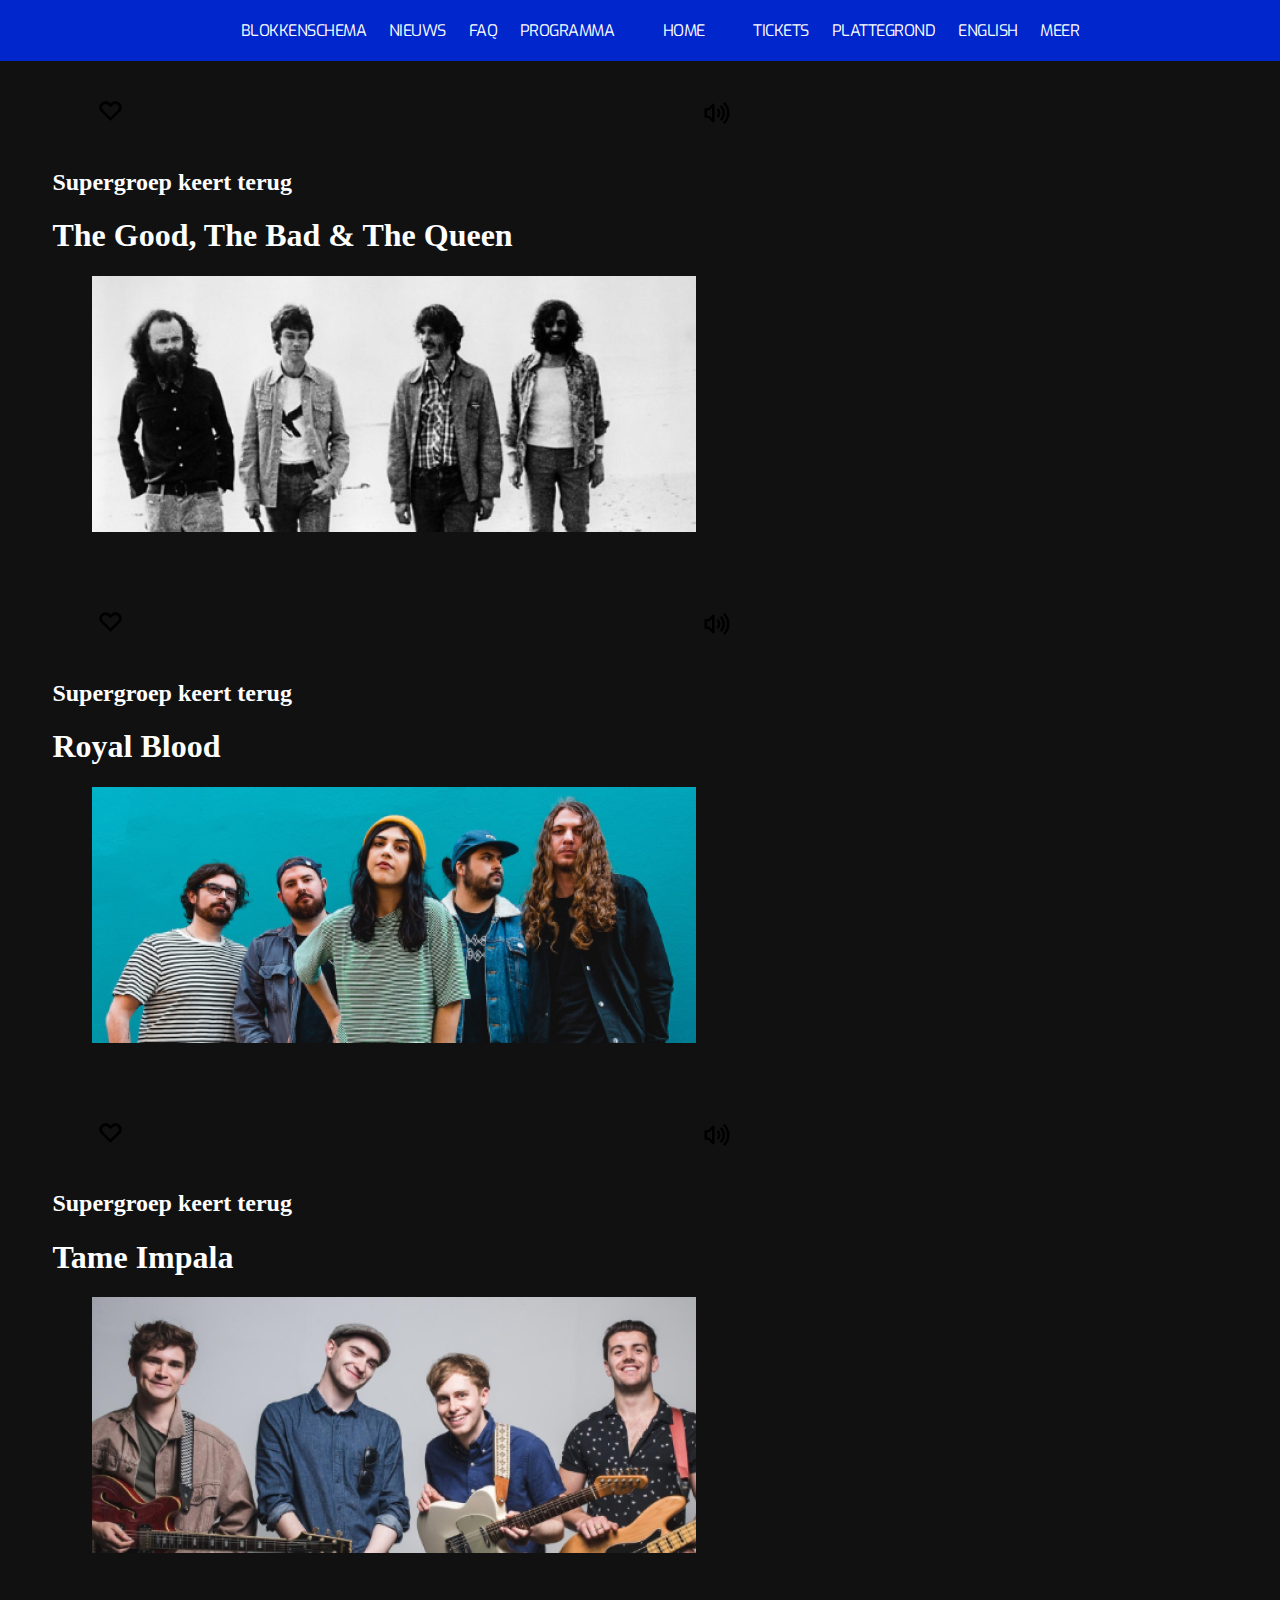
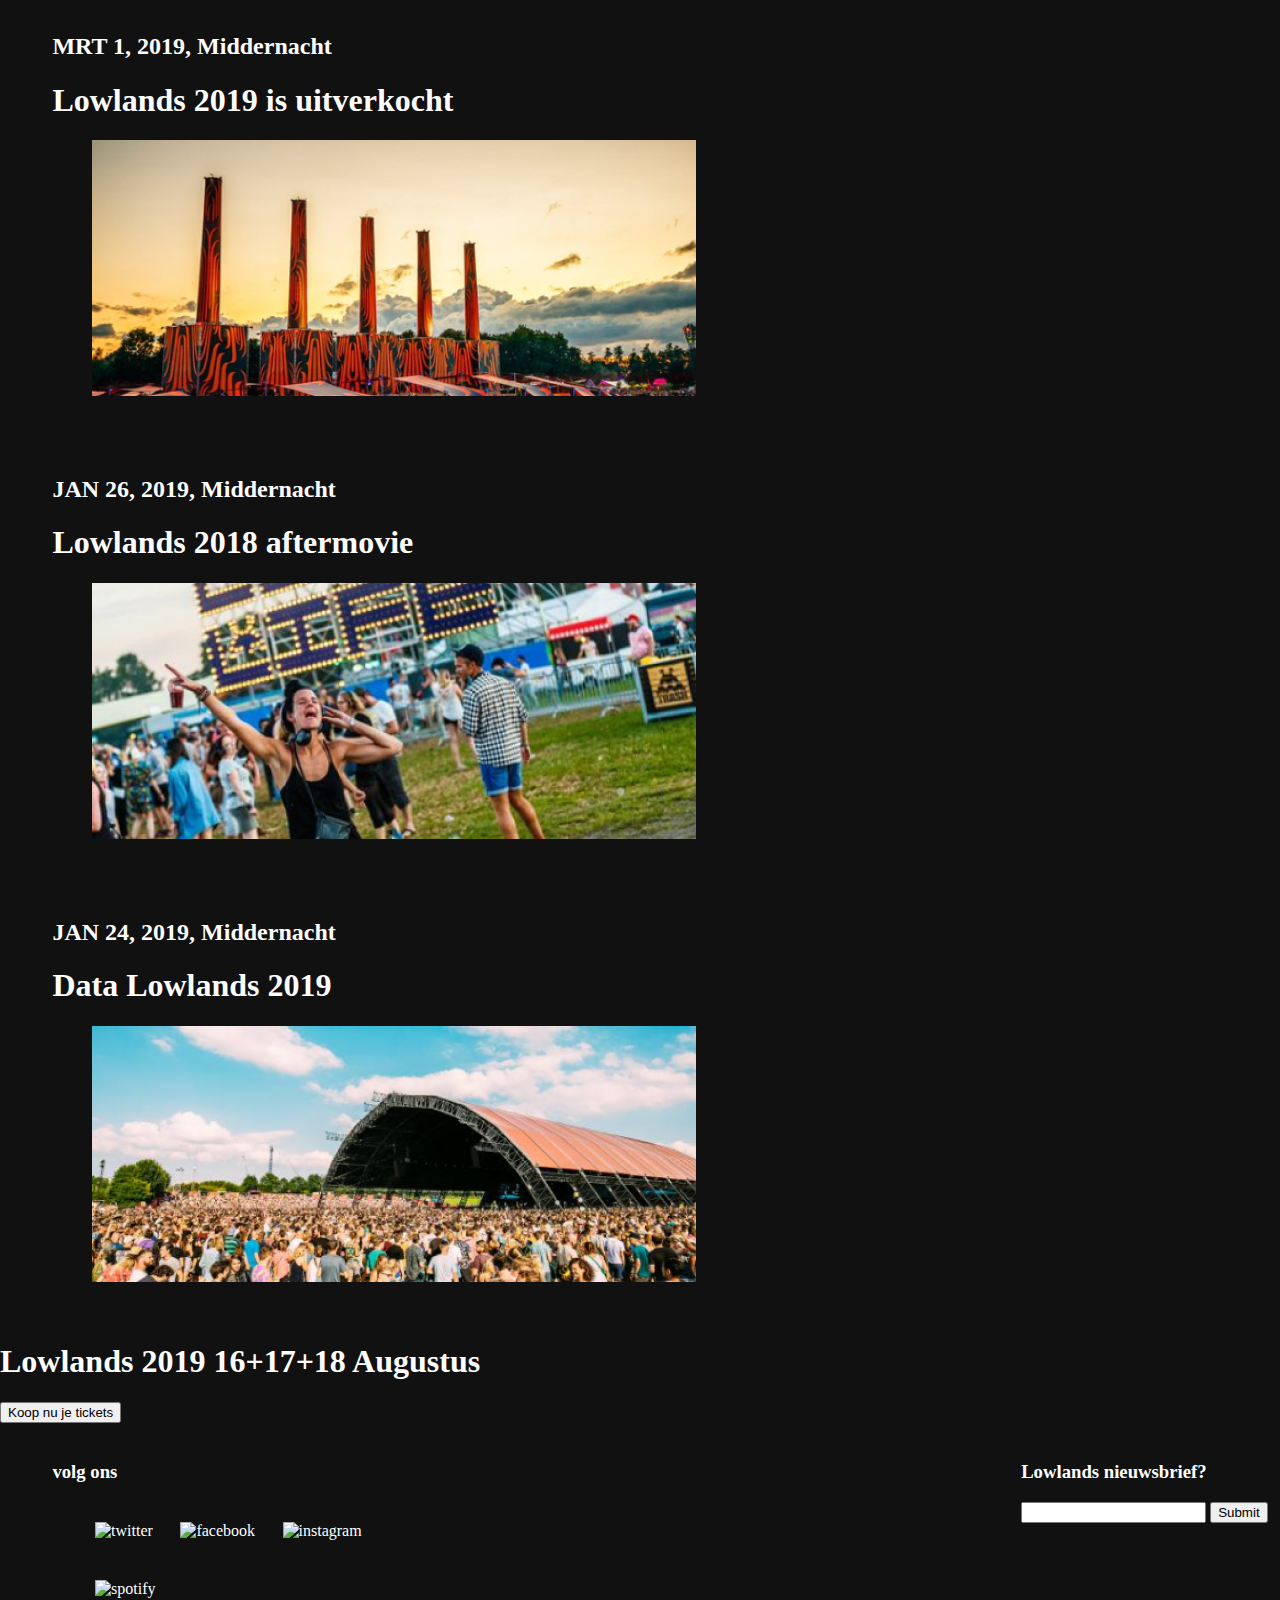
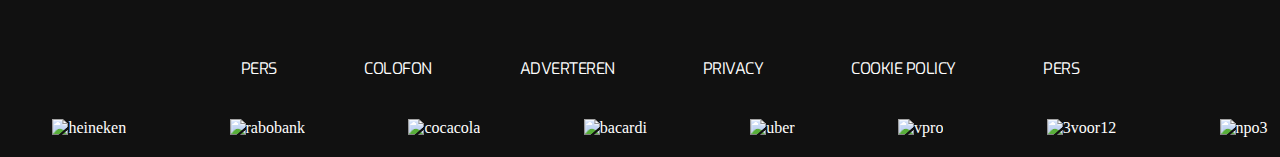
<file: index.html>
<!DOCTYPE html>
<html lang="en">

<head>
    <meta charset="UTF-8">
    <title>Marseille</title>
    <meta name="viewport" content="width=device-width, initial-scale=1">
    <link rel="stylesheet" href="css/style.css">
    <link href="https://fonts.googleapis.com/css?family=Exo:900&display=swap" rel="stylesheet">
</head>

<body>
    <header>
        <nav>
            <ul>
                <li><a href="timetable.html">blokkenschema</a></li>
                <li><a href="news.html">nieuws</a></li>
                <li><a href="faq.html">faq</a></li>
                <li><a href="programma.html">programma</a></li>
                <li id="homeButton"><a href="index.html">home</a></li>
                <li><a href="tickets.html">tickets</a></li>
                <li><a href="plattegrond.html">plattegrond</a></li>
                <li><a href="english.html">english</a></li>
                <li><a id="more">meer</a></li>
            </ul>
        </nav>
    </header>

    <div id="banner"></div>

    <main>

        <ul>
            <li>
                <article class="homeCard">
                    <ul>
                        <li><img aria-label="like" src="img/hartIcoB.svg" alt="icon"></li>
                        <li><img aria-label="listen" src="img/volIcoB.svg" alt="icon"></li>
                    </ul>
                    <h2>Supergroep keert terug</h2>
                    <h1>The Good, The Bad &amp; The Queen</h1>
                    <figure>
                        <img src="img/band1.jpg" alt="bandFoto">
                    </figure>
                </article>
            </li>

            <li>
                <article class="homeCard">
                    <ul>
                        <li><img aria-label="like" src="img/hartIcoB.svg" alt="icon"></li>
                        <li><img aria-label="listen" src="img/volIcoB.svg" alt="icon"></li>
                    </ul>
                    <h2>Supergroep keert terug</h2>
                    <h1>Royal Blood</h1>
                    <figure>
                        <img src="img/band2.jpg" alt="bandFoto">
                    </figure>
                </article>
            </li>

            <li>
                <article class="homeCard">
                    <ul>
                        <li><img aria-label="like" src="img/hartIcoB.svg" alt="icon"></li>
                        <li><img aria-label="listen" src="img/volIcoB.svg" alt="icon"></li>
                    </ul>
                    <h2>Supergroep keert terug</h2>
                    <h1>Tame Impala</h1>
                    <figure>
                        <img src="img/band3.jpg" alt="bandFoto">
                    </figure>
                </article>
            </li>
        </ul>

        <ul>
            <li>
                <article class="homeCard">
                    <h2>MRT 1, 2019, Middernacht</h2>
                    <h1>Lowlands 2019 is uitverkocht</h1>
                    <figure>
                        <img src="img/lola1.jpg" alt="sfeerimpressie">
                    </figure>
                </article>
            </li>

            <li>
                <article class="homeCard">
                    <h2>JAN 26, 2019, Middernacht</h2>
                    <h1>Lowlands 2018 aftermovie</h1>
                    <figure>
                        <img src="img/lola2.jpg" alt="sfeerimpressie">
                    </figure>
                </article>
            </li>

            <li>
                <article class="homeCard">
                    <h2>JAN 24, 2019, Middernacht</h2>
                    <h1>Data Lowlands 2019</h1>
                    <figure>
                        <img src="img/lola3.jpg" alt="bandFoto">
                    </figure>
                </article>
            </li>
        </ul>

        <aside>
            <h1>Lowlands 2019 16+17+18 Augustus</h1>
            <button>Koop nu je tickets</button>
        </aside>

    </main>

    <footer>
        <ul>
            <li>
                <section>
                    <h3>volg ons</h3>
                    <ul>
                        <li><img alt="twitter"></li>
                        <li><img alt="facebook"></li>
                        <li><img alt="instagram"></li>
                        <li><img alt="spotify"></li>
                    </ul>
                </section>
            </li>

            <li>
                <section>
                    <h3>Lowlands nieuwsbrief?</h3>
                    <form>
                        <input type="text">
                        <input type="submit">
                    </form>
                </section>
            </li>
        </ul>

        <nav>
            <ul>
                <li><a href="pers.html">pers</a></li>
                <li><a href="colofon.html">colofon</a></li>
                <li><a href="adverteren.html">adverteren</a></li>
                <li><a href="privacy.html">privacy</a></li>
                <li><a href="cookiePolicy.html">cookie policy</a></li>
                <li><a href="pers.html">pers</a></li>
            </ul>
        </nav>

        <ul id="sponsorenLijst">
            <li><img alt="heineken"></li>
            <li><img alt="rabobank"></li>
            <li><img alt="cocacola"></li>
            <li><img alt="bacardi"></li>
            <li><img alt="uber"></li>
            <li><img alt="vpro"></li>
            <li><img alt="3voor12"></li>
            <li><img alt="npo3"></li>
        </ul>
    </footer>

</body>

</html>
</file>
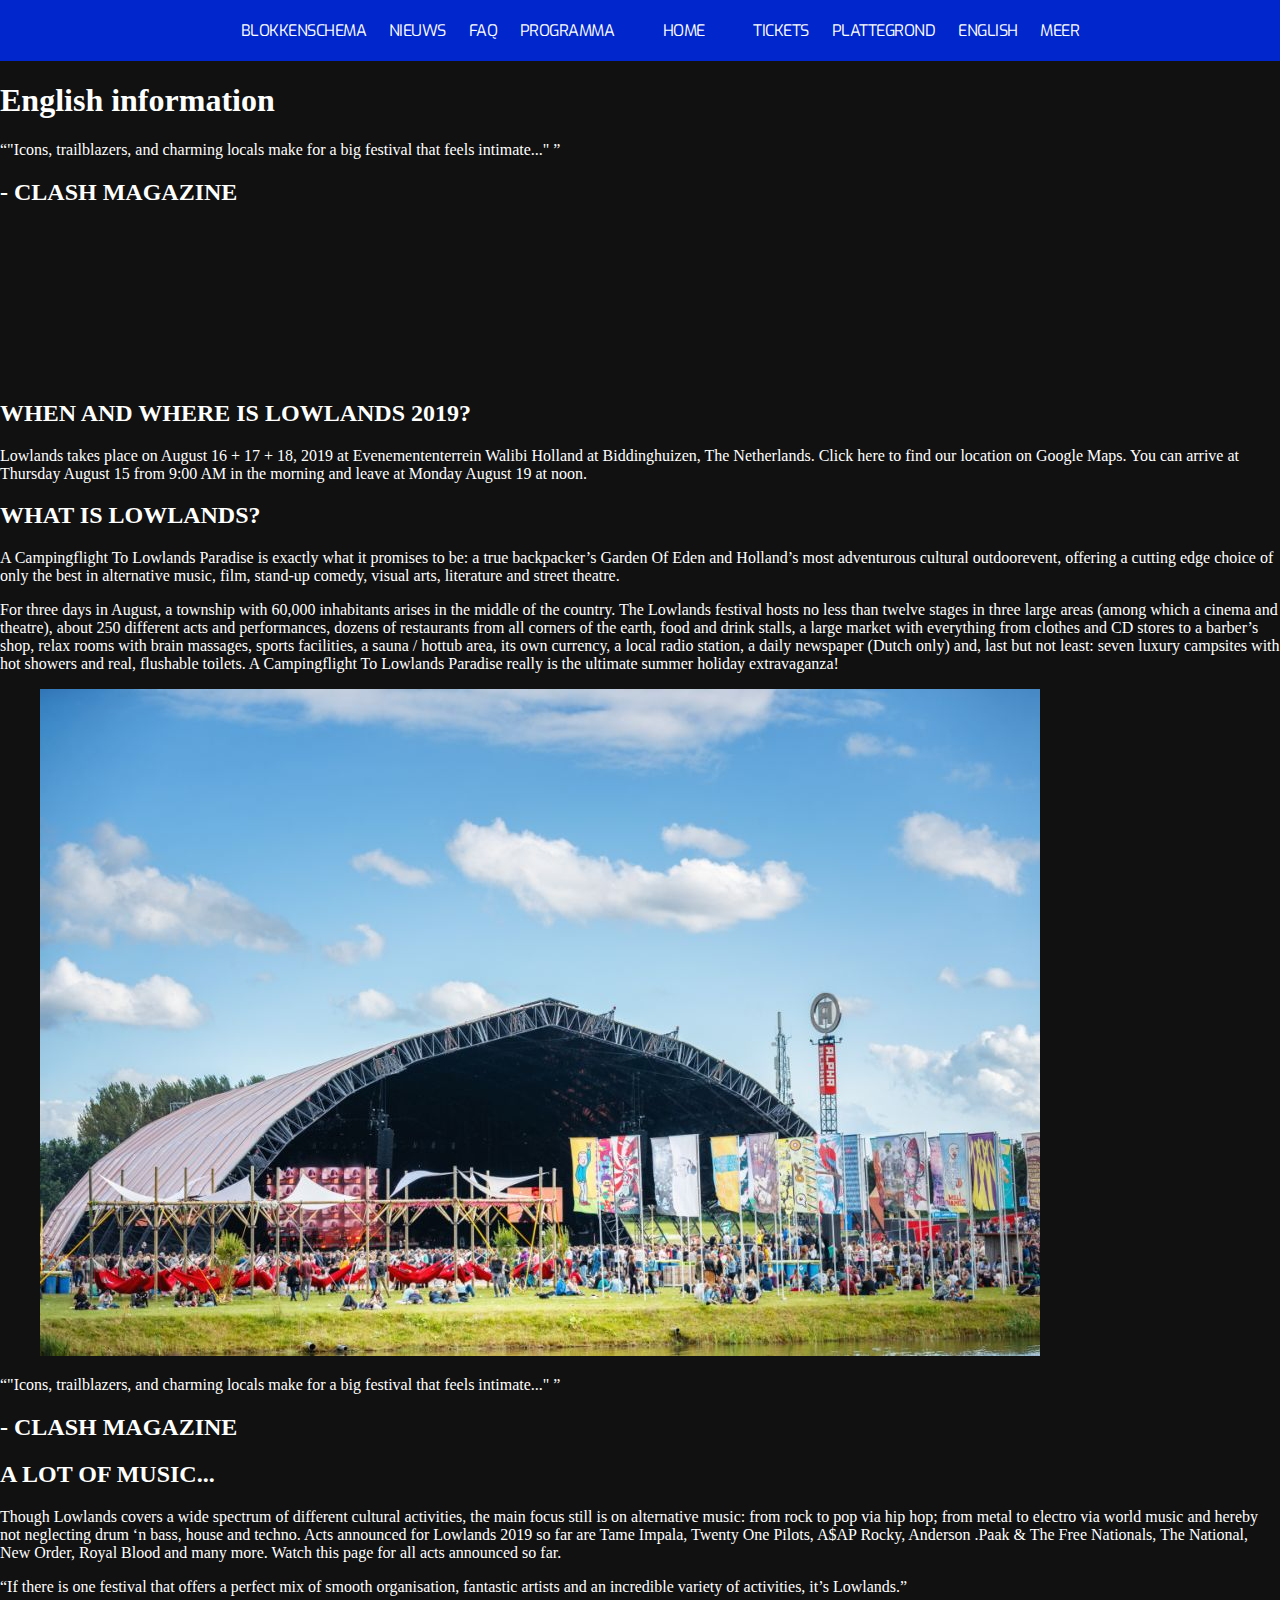
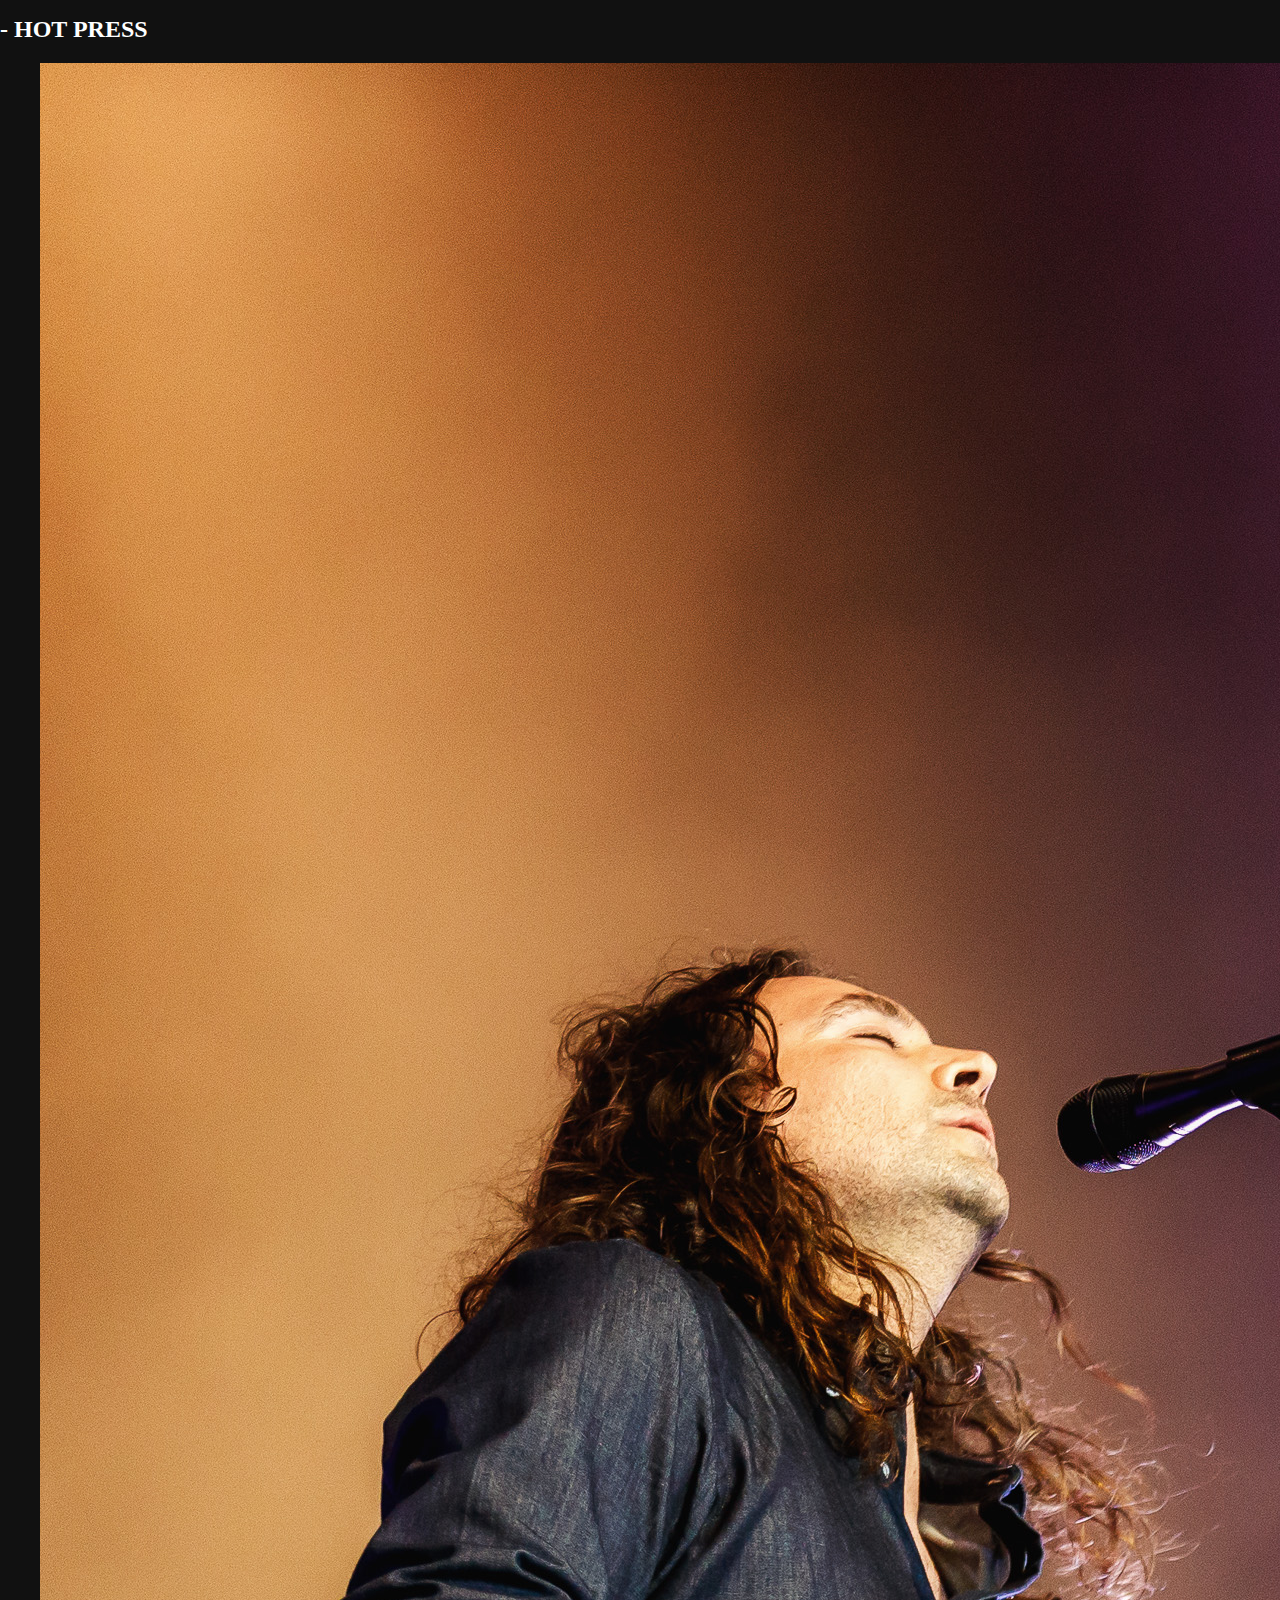
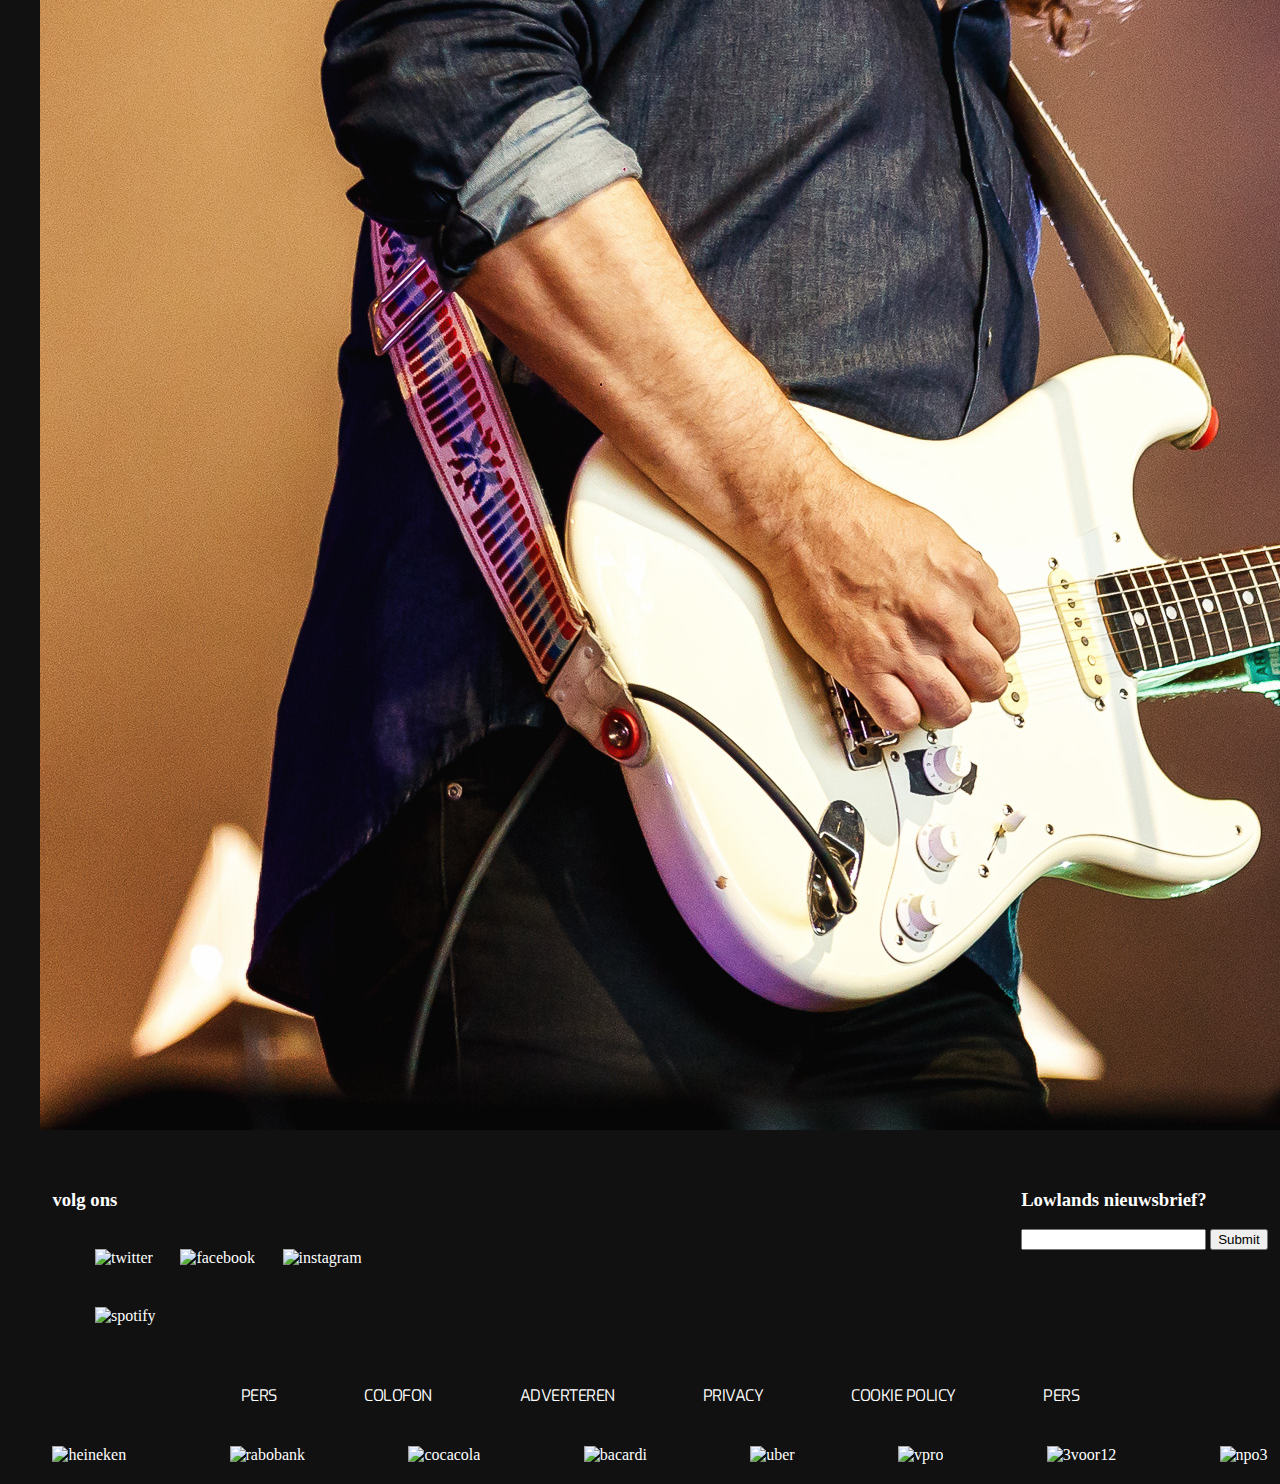
<file: english.html>
<!DOCTYPE html>
<html lang="en">

<head>
    <meta charset="UTF-8">
    <title>Marseille</title>
    <meta name="viewport" content="width=device-width, initial-scale=1">
    <link rel="stylesheet" href="css/style.css">
    <link href="https://fonts.googleapis.com/css?family=Exo:900&display=swap" rel="stylesheet">
</head>

<body>
    <header>
        <nav>
            <ul>
                <li><a href="timetable.html">blokkenschema</a></li>
                <li><a href="news.html">nieuws</a></li>
                <li><a href="faq.html">faq</a></li>
                <li><a href="programma.html">programma</a></li>
                <li id="homeButton"><a href="index.html">home</a></li>
                <li><a href="tickets.html">tickets</a></li>
                <li><a href="plattegrond.html">plattegrond</a></li>
                <li><a href="english.html">english</a></li>
                <li><a id="more">meer</a></li>
            </ul>
        </nav>
    </header>

    <div id="banner"></div>

    <main>

        <article class="ticketsCard">
            <h1>English information</h1>
            <q>"Icons, trailblazers, and charming locals make for a big festival that feels intimate..." </q>
            <h2>- CLASH MAGAZINE</h2>
            <iframe src="https://www.youtube.com/embed/_Iu1jy9uVZc" frameborder="0" allow="accelerometer; autoplay; encrypted-media; gyroscope; picture-in-picture" allowfullscreen>
            </iframe>


            <section>
                <h2>WHEN AND WHERE IS LOWLANDS 2019?</h2>
                <p>Lowlands takes place on August 16 + 17 + 18, 2019 at Evenemententerrein Walibi Holland at Biddinghuizen, The Netherlands. Click here to find our location on Google Maps. You can arrive at Thursday August 15 from 9:00 AM in the morning and leave at Monday August 19 at noon.</p>
            </section>

            <section>
                <h2>WHAT IS LOWLANDS?</h2>
                <p>A Campingflight To Lowlands Paradise is exactly what it promises to be: a true backpacker’s Garden Of Eden and Holland’s most adventurous cultural outdoorevent, offering a cutting edge choice of only the best in alternative music, film, stand-up comedy, visual arts, literature and street theatre.</p>
                <p>For three days in August, a township with 60,000 inhabitants arises in the middle of the country. The Lowlands festival hosts no less than twelve stages in three large areas (among which a cinema and theatre), about 250 different acts and performances, dozens of restaurants from all corners of the earth, food and drink stalls, a large market with everything from clothes and CD stores to a barber’s shop, relax rooms with brain massages, sports facilities, a sauna / hottub area, its own currency, a local radio station, a daily newspaper (Dutch only) and, last but not least: seven luxury campsites with hot showers and real, flushable toilets. A Campingflight To Lowlands Paradise really is the ultimate summer holiday extravaganza!
                </p>
            </section>

            <figure><img src="img/engOne.jpg"></figure>

            <q>"Icons, trailblazers, and charming locals make for a big festival that feels intimate..." </q>
            <h2>- CLASH MAGAZINE</h2>

            <section>
                <h2>A LOT OF MUSIC...</h2>
                <p>Though Lowlands covers a wide spectrum of different cultural activities, the main focus still is on alternative music: from rock to pop via hip hop; from metal to electro via world music and hereby not neglecting drum ‘n bass, house and techno. Acts announced for Lowlands 2019 so far are Tame Impala, Twenty One Pilots, A$AP Rocky, Anderson .Paak &amp; The Free Nationals, The National, New Order, Royal Blood and many more. Watch this page for all acts announced so far.
                </p>
            </section>

            <q>If there is one festival that offers a perfect mix of smooth organisation, fantastic artists and an incredible variety of activities, it’s Lowlands.</q>
            <h2> - HOT PRESS</h2>

            <figure><img src="img/engTwo.jpg"></figure>


        </article>


    </main>

    <footer>
        <ul>
            <li>
                <section>
                    <h3>volg ons</h3>
                    <ul>
                        <li><img alt="twitter"></li>
                        <li><img alt="facebook"></li>
                        <li><img alt="instagram"></li>
                        <li><img alt="spotify"></li>
                    </ul>
                </section>
            </li>

            <li>
                <section>
                    <h3>Lowlands nieuwsbrief?</h3>
                    <form>
                        <input type="text">
                        <input type="submit">
                    </form>
                </section>
            </li>
        </ul>

        <nav>
            <ul>
                <li><a href="pers.html">pers</a></li>
                <li><a href="colofon.html">colofon</a></li>
                <li><a href="adverteren.html">adverteren</a></li>
                <li><a href="privacy.html">privacy</a></li>
                <li><a href="cookiePolicy.html">cookie policy</a></li>
                <li><a href="pers.html">pers</a></li>
            </ul>
        </nav>

        <ul id="sponsorenLijst">
            <li><img alt="heineken"></li>
            <li><img alt="rabobank"></li>
            <li><img alt="cocacola"></li>
            <li><img alt="bacardi"></li>
            <li><img alt="uber"></li>
            <li><img alt="vpro"></li>
            <li><img alt="3voor12"></li>
            <li><img alt="npo3"></li>
        </ul>
    </footer>

</body>

</html>
</file>
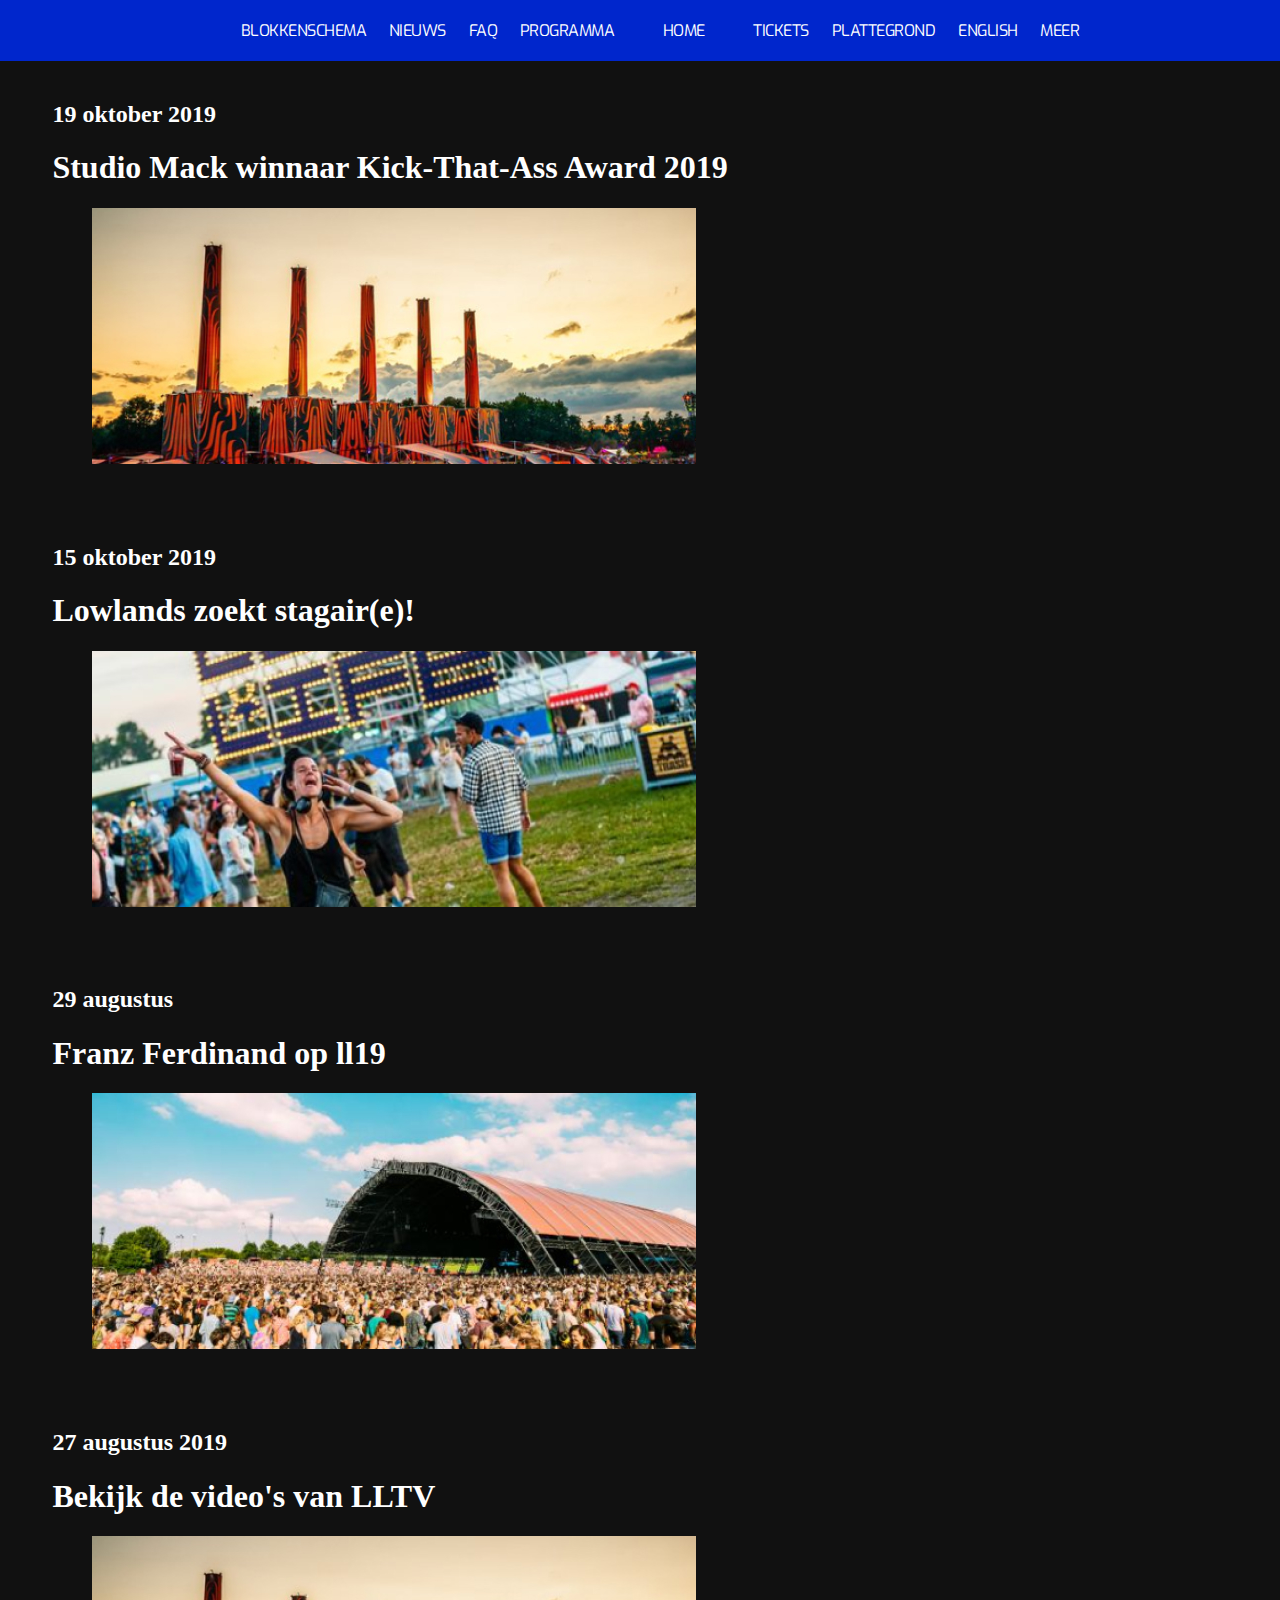
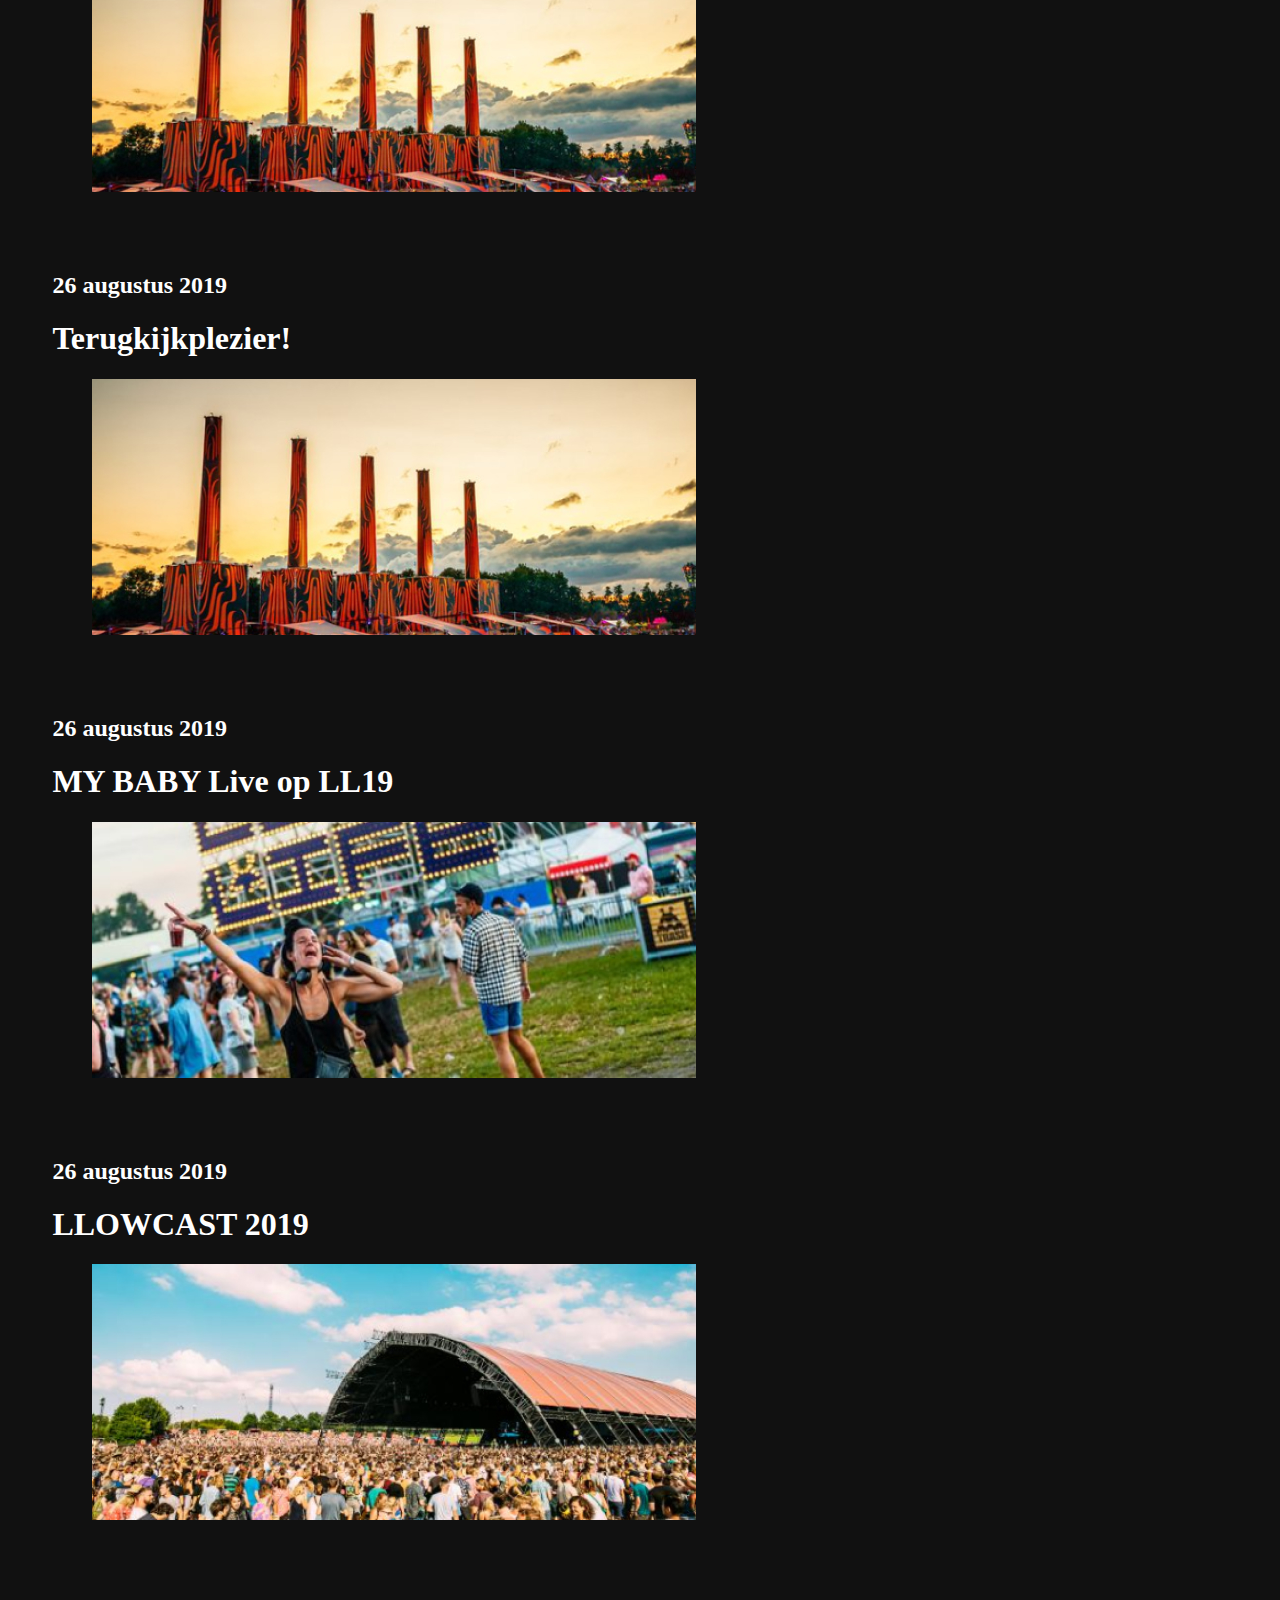
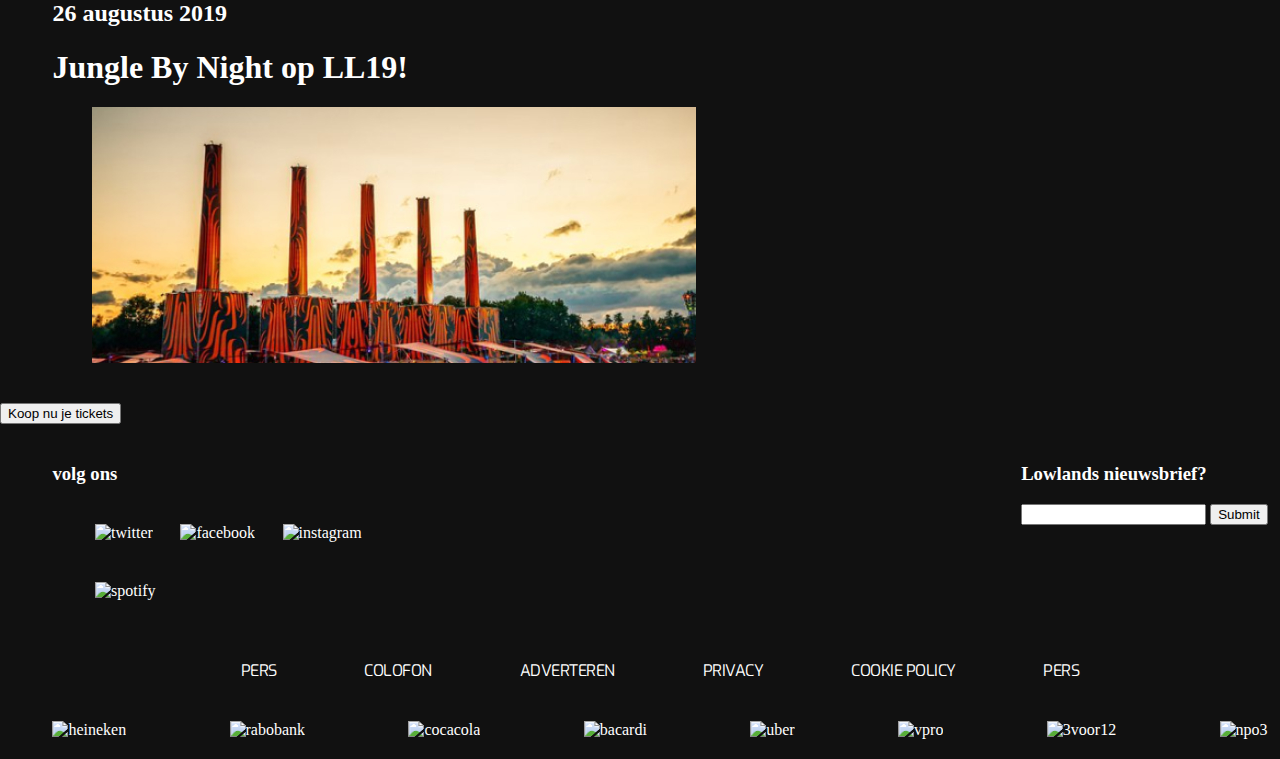
<file: news.html>
<!DOCTYPE html>
<html lang="en">

<head>
    <meta charset="UTF-8">
    <title>Marseille</title>
    <meta name="viewport" content="width=device-width, initial-scale=1">
    <link rel="stylesheet" href="css/style.css">
    <link href="https://fonts.googleapis.com/css?family=Exo:900&display=swap" rel="stylesheet">
</head>

<body>
    <header>
        <nav>
            <ul>
                <li><a href="timetable.html">blokkenschema</a></li>
                <li><a href="news.html">nieuws</a></li>
                <li><a href="faq.html">faq</a></li>
                <li><a href="programma.html">programma</a></li>
                <li id="homeButton"><a href="index.html">home</a></li>
                <li><a href="tickets.html">tickets</a></li>
                <li><a href="plattegrond.html">plattegrond</a></li>
                <li><a href="english.html">english</a></li>
                <li><a id="more">meer</a></li>
            </ul>
        </nav>
    </header>

    <div id="banner"></div>

    <main>

        <ul>
            <li>
                <article class="newsCard">
                    <h2>19 oktober 2019</h2>
                    <h1>Studio Mack winnaar Kick-That-Ass Award 2019</h1>
                    <figure>
                        <img src="img/lola1.jpg" alt="sfeerimpressie">
                    </figure>
                </article>
            </li>

            <li>
                <article class="newsCard">
                    <h2>15 oktober 2019</h2>
                    <h1>Lowlands zoekt stagair(e)!</h1>
                    <figure>
                        <img src="img/lola2.jpg" alt="sfeerimpressie">
                    </figure>
                </article>
            </li>

            <li>
                <article class="newsCard">
                    <h2>29 augustus</h2>
                    <h1>Franz Ferdinand op ll19</h1>
                    <figure>
                        <img src="img/lola3.jpg" alt="bandFoto">
                    </figure>
                </article>
            </li>
            
            <li>
                <article class="newsCard">
                    <h2>27 augustus 2019</h2>
                    <h1>Bekijk de video's van LLTV</h1>
                    <figure>
                        <img src="img/lola1.jpg" alt="sfeerimpressie">
                    </figure>
                </article>
            </li>

            <li>
                <article class="newsCard">
                    <h2>26 augustus 2019</h2>
                    <h1>Terugkijkplezier!</h1>
                    <figure>
                        <img src="img/lola1.jpg" alt="sfeerimpressie">
                    </figure>
                </article>
            </li>

            <li>
                <article class="newsCard">
                    <h2>26 augustus 2019</h2>
                    <h1>MY BABY Live op LL19</h1>
                    <figure>
                        <img src="img/lola2.jpg" alt="sfeerimpressie">
                    </figure>
                </article>
            </li>

            <li>
                <article class="newsCard">
                    <h2>26 augustus 2019</h2>
                    <h1>LLOWCAST 2019</h1>
                    <figure>
                        <img src="img/lola3.jpg" alt="bandFoto">
                    </figure>
                </article>
            </li>
            
            <li>
                <article class="newsCard">
                    <h2>26 augustus 2019</h2>
                    <h1>Jungle By Night op LL19!</h1>
                    <figure>
                        <img src="img/lola1.jpg" alt="sfeerimpressie">
                    </figure>
                </article>
            </li>
        </ul>

        
       
        <button>Koop nu je tickets</button>


    </main>

    <footer>
        <ul>
            <li>
                <section>
                    <h3>volg ons</h3>
                    <ul>
                        <li><img alt="twitter"></li>
                        <li><img alt="facebook"></li>
                        <li><img alt="instagram"></li>
                        <li><img alt="spotify"></li>
                    </ul>
                </section>
            </li>

            <li>
                <section>
                    <h3>Lowlands nieuwsbrief?</h3>
                    <form>
                        <input type="text">
                        <input type="submit">
                    </form>
                </section>
            </li>
        </ul>

        <nav>
            <ul>
                <li><a href="pers.html">pers</a></li>
                <li><a href="colofon.html">colofon</a></li>
                <li><a href="adverteren.html">adverteren</a></li>
                <li><a href="privacy.html">privacy</a></li>
                <li><a href="cookiePolicy.html">cookie policy</a></li>
                <li><a href="pers.html">pers</a></li>
            </ul>
        </nav>

        <ul id="sponsorenLijst">
            <li><img alt="heineken"></li>
            <li><img alt="rabobank"></li>
            <li><img alt="cocacola"></li>
            <li><img alt="bacardi"></li>
            <li><img alt="uber"></li>
            <li><img alt="vpro"></li>
            <li><img alt="3voor12"></li>
            <li><img alt="npo3"></li>
        </ul>
    </footer>

</body>

</html>
</file>
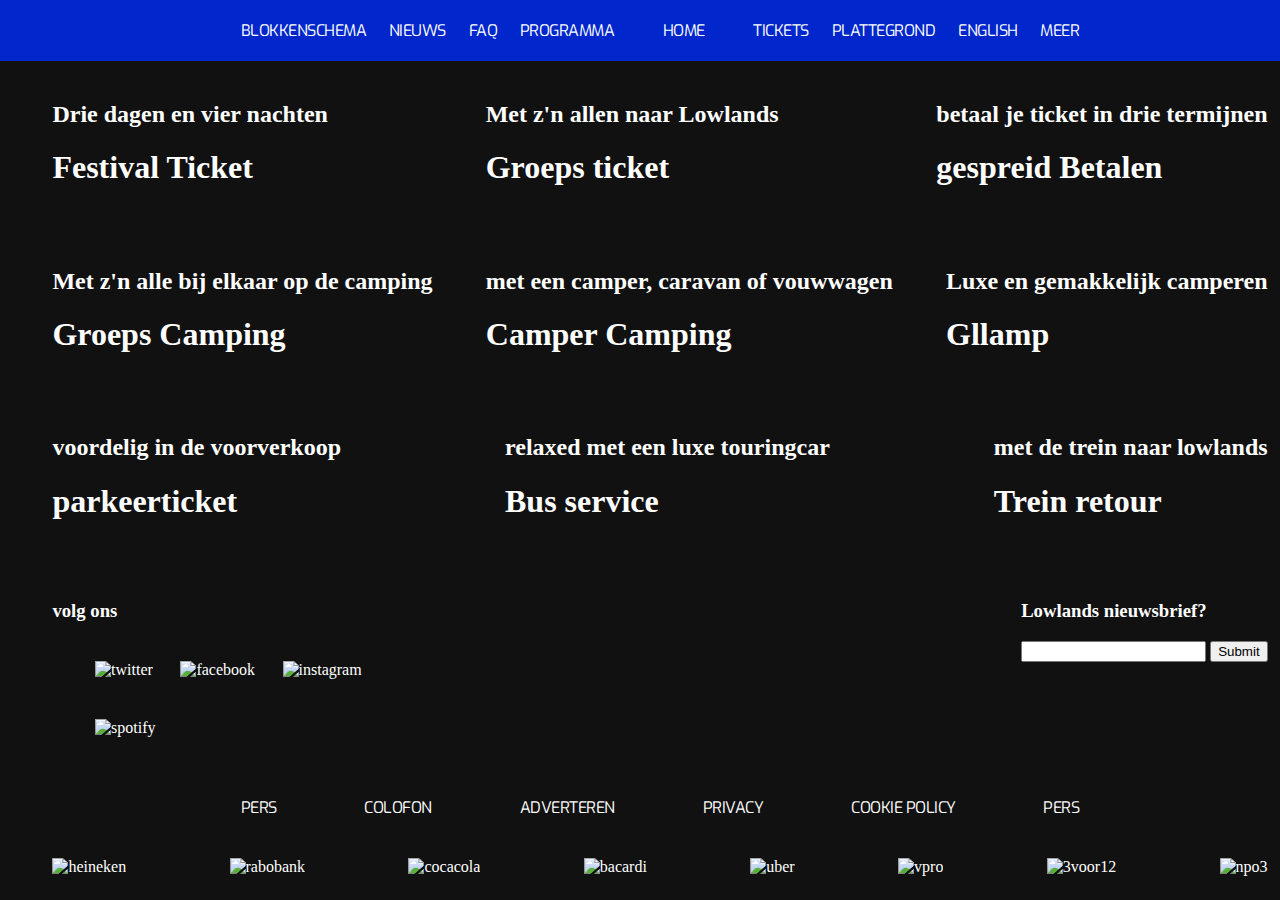
<file: tickets.html>
<!DOCTYPE html>
<html lang="en">

<head>
    <meta charset="UTF-8">
    <title>Marseille</title>
    <meta name="viewport" content="width=device-width, initial-scale=1">
    <link rel="stylesheet" href="css/style.css">
    <link href="https://fonts.googleapis.com/css?family=Exo:900&display=swap" rel="stylesheet">
</head>

<body>
    <header>
        <nav>
            <ul>
                <li><a href="timetable.html">blokkenschema</a></li>
                <li><a href="news.html">nieuws</a></li>
                <li><a href="faq.html">faq</a></li>
                <li><a href="programma.html">programma</a></li>
                <li id="homeButton"><a href="index.html">home</a></li>
                <li><a href="tickets.html">tickets</a></li>
                <li><a href="plattegrond.html">plattegrond</a></li>
                <li><a href="english.html">english</a></li>
                <li><a id="more">meer</a></li>
            </ul>
        </nav>
    </header>

    <div id="banner"></div>

    <main>

        <ul>
            <li>
                <article class="ticketsCard">
                    <h2>Drie dagen en vier nachten</h2>
                    <h1>Festival Ticket</h1>
                </article>
            </li>

            <li>
                <article class="ticketsCard">
                    <h2>Met z'n allen naar Lowlands</h2>
                    <h1>Groeps ticket</h1>
                </article>
            </li>

            <li>
                <article class="ticketsCard">
                    <h2>betaal je ticket in drie termijnen</h2>
                    <h1>gespreid Betalen</h1>
                </article>
            </li>
        </ul>

        <ul>
            <li>
                <article class="ticketsCard">
                    <h2>Met z'n alle bij elkaar op de camping</h2>
                    <h1>Groeps Camping</h1>
                </article>
            </li>

            <li>
                <article class="ticketsCard">
                    <h2>met een camper, caravan of vouwwagen</h2>
                    <h1>Camper Camping</h1>
                </article>
            </li>

            <li>
                <article class="ticketsCard">
                    <h2>Luxe en gemakkelijk camperen</h2>
                    <h1>Gllamp</h1>
                </article>
            </li>

            <li>
                <article class="ticketsCard">
                    <h2>voordelig in de voorverkoop</h2>
                    <h1>parkeerticket</h1>
                </article>
            </li>

            <li>
                <article class="ticketsCard">
                    <h2>relaxed met een luxe touringcar</h2>
                    <h1>Bus service</h1>
                </article>
            </li>

               <li>
                <article class="ticketsCard">
                    <h2>met de trein naar lowlands</h2>
                    <h1>Trein retour</h1>
                </article>
            </li>
        </ul>

    </main>

    <footer>
        <ul>
            <li>
                <section>
                    <h3>volg ons</h3>
                    <ul>
                        <li><img alt="twitter"></li>
                        <li><img alt="facebook"></li>
                        <li><img alt="instagram"></li>
                        <li><img alt="spotify"></li>
                    </ul>
                </section>
            </li>

            <li>
                <section>
                    <h3>Lowlands nieuwsbrief?</h3>
                    <form>
                        <input type="text">
                        <input type="submit">
                    </form>
                </section>
            </li>
        </ul>

        <nav>
            <ul>
                <li><a href="pers.html">pers</a></li>
                <li><a href="colofon.html">colofon</a></li>
                <li><a href="adverteren.html">adverteren</a></li>
                <li><a href="privacy.html">privacy</a></li>
                <li><a href="cookiePolicy.html">cookie policy</a></li>
                <li><a href="pers.html">pers</a></li>
            </ul>
        </nav>

        <ul id="sponsorenLijst">
            <li><img alt="heineken"></li>
            <li><img alt="rabobank"></li>
            <li><img alt="cocacola"></li>
            <li><img alt="bacardi"></li>
            <li><img alt="uber"></li>
            <li><img alt="vpro"></li>
            <li><img alt="3voor12"></li>
            <li><img alt="npo3"></li>
        </ul>
    </footer>

</body>

</html>
</file>
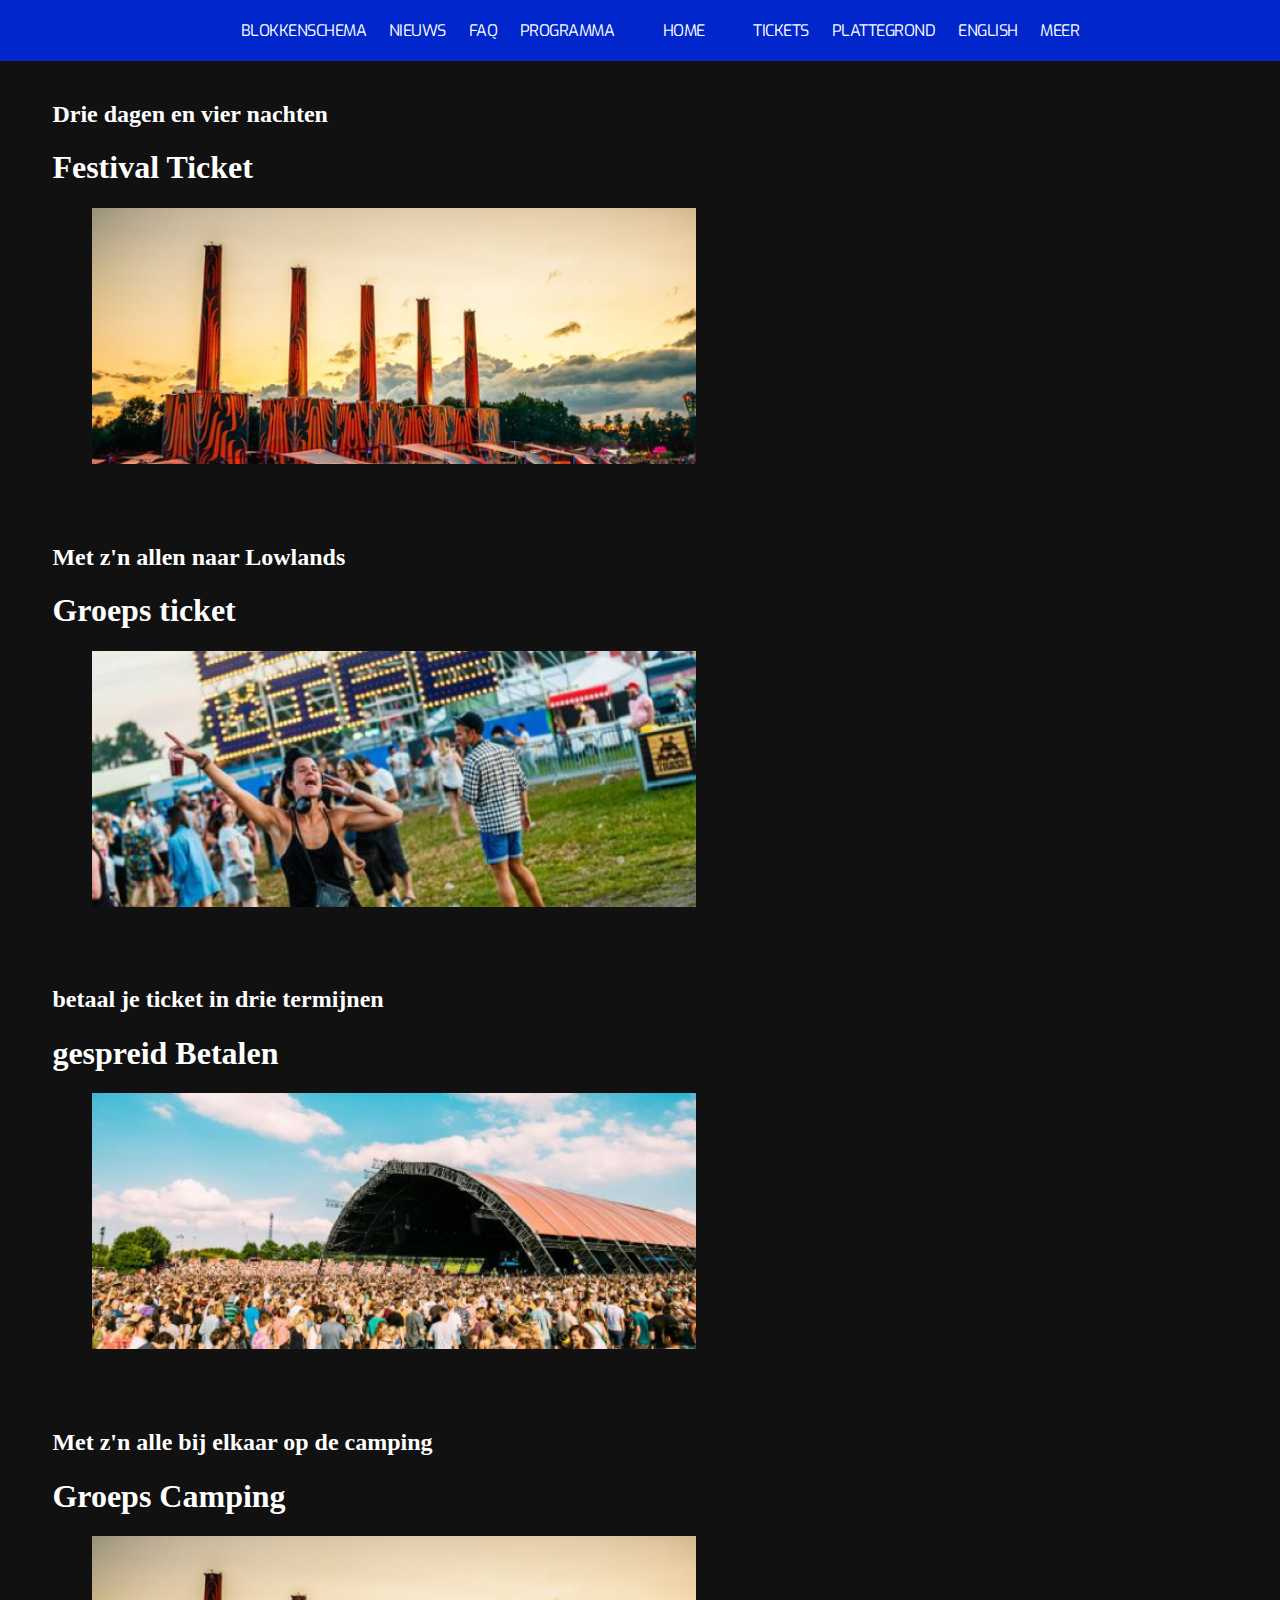
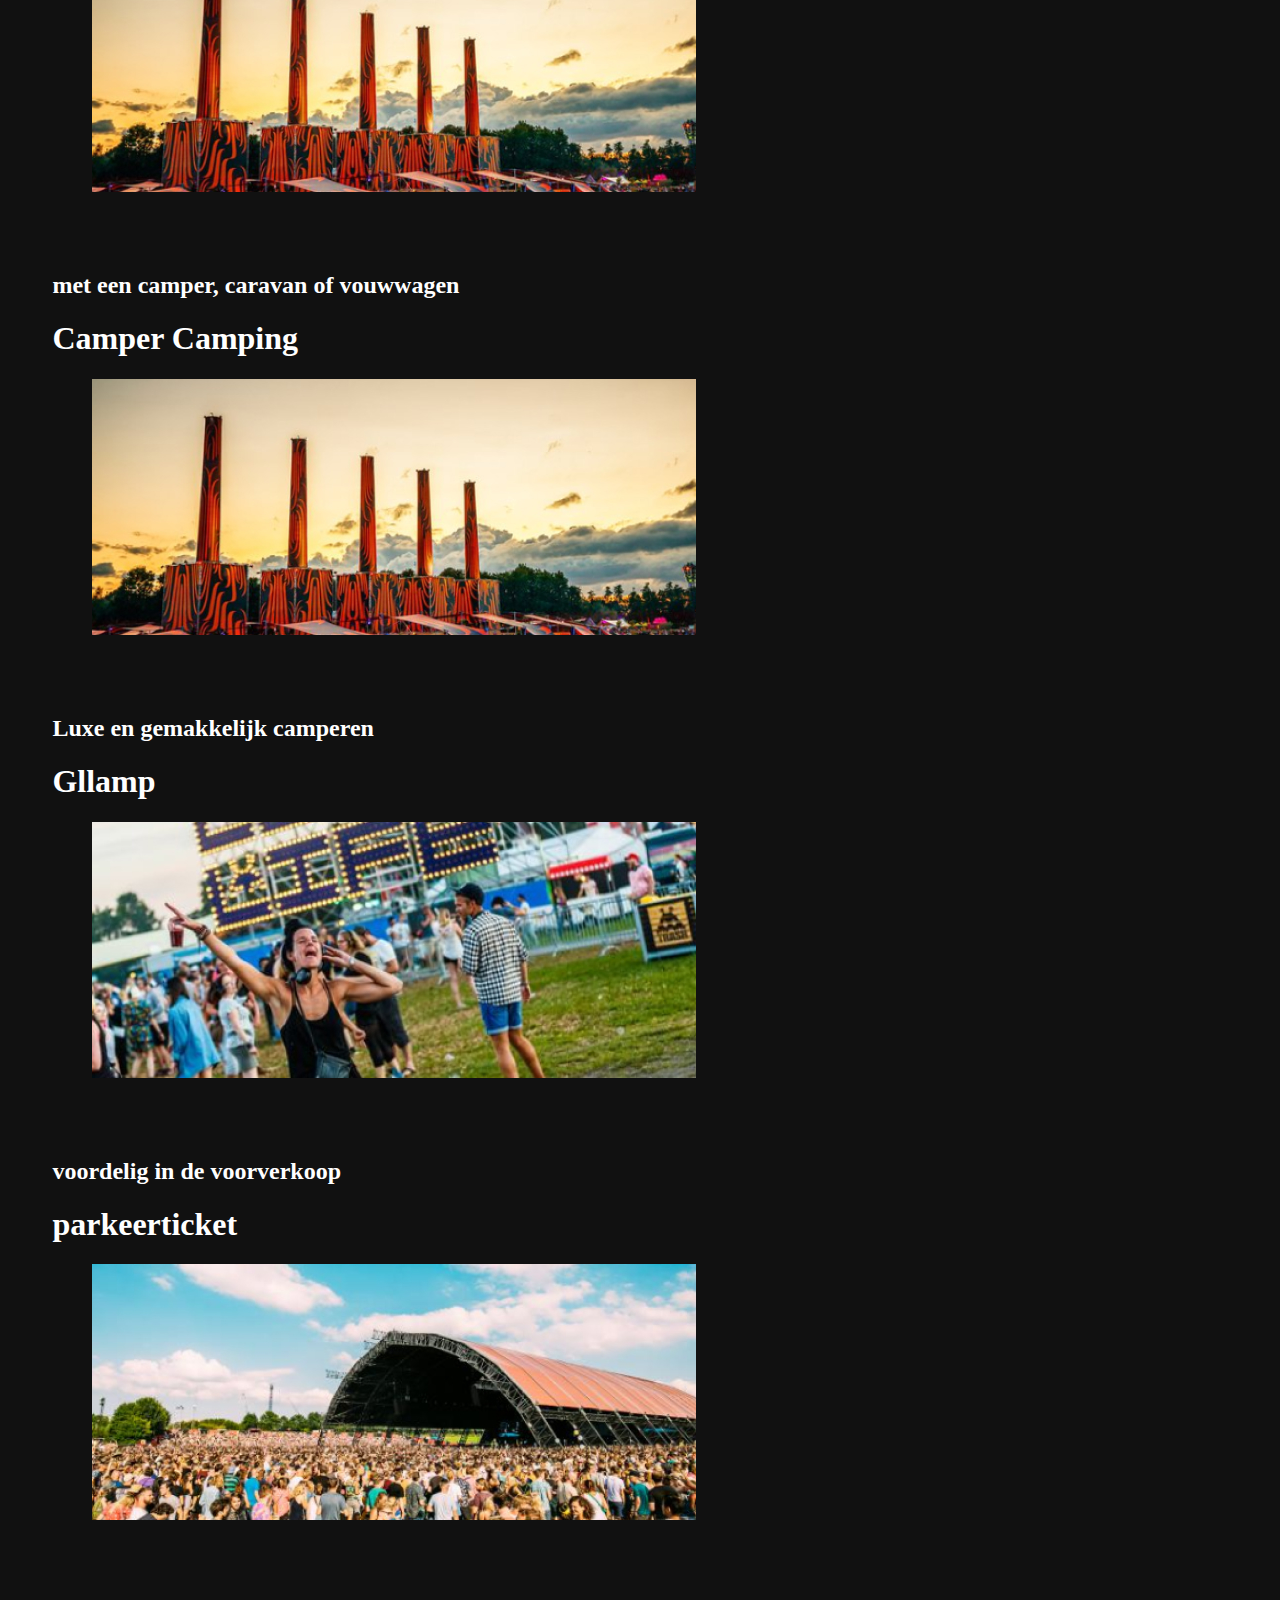
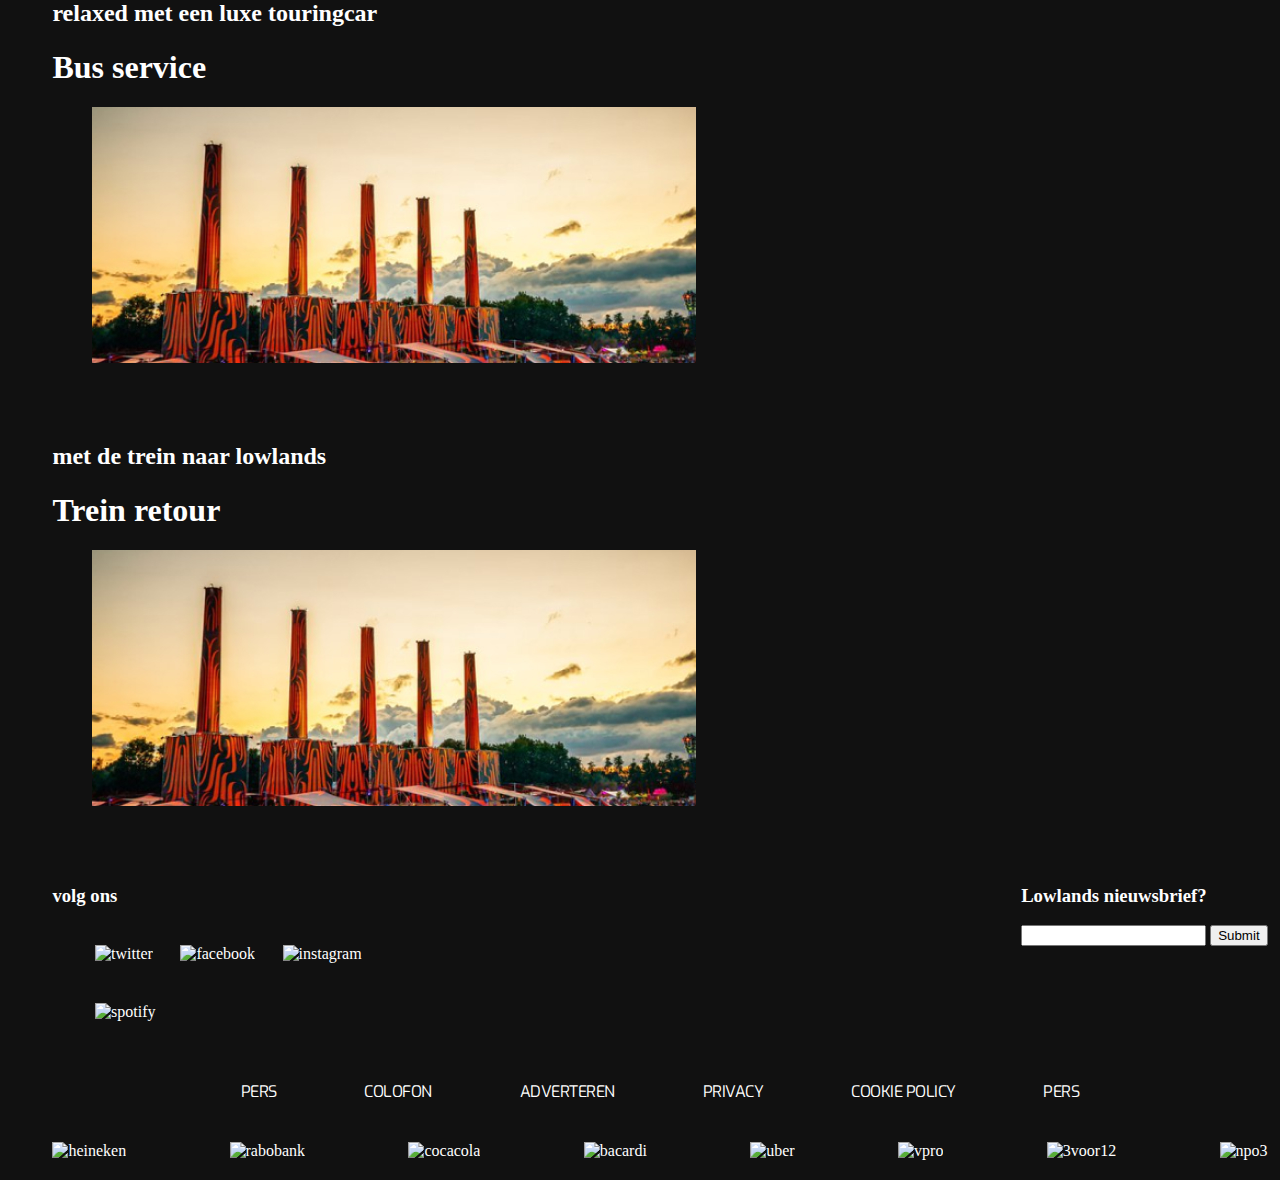
<file: timetable.html>
<!DOCTYPE html>
<html lang="en">

<head>
    <meta charset="UTF-8">
    <title>Marseille</title>
    <meta name="viewport" content="width=device-width, initial-scale=1">
    <link rel="stylesheet" href="css/style.css">
    <link href="https://fonts.googleapis.com/css?family=Exo:900&display=swap" rel="stylesheet">
</head>

<body>
    <header>
        <nav>
            <ul>
                <li><a href="timetable.html">blokkenschema</a></li>
                <li><a href="news.html">nieuws</a></li>
                <li><a href="faq.html">faq</a></li>
                <li><a href="programma.html">programma</a></li>
                <li id="homeButton"><a href="index.html">home</a></li>
                <li><a href="tickets.html">tickets</a></li>
                <li><a href="plattegrond.html">plattegrond</a></li>
                <li><a href="english.html">english</a></li>
                <li><a id="more">meer</a></li>
            </ul>
        </nav>
    </header>

    <div id="banner"></div>

    <main>

        <ul>
            <li>
                <article class="ticketsCard">
                    <h2>Drie dagen en vier nachten</h2>
                    <h1>Festival Ticket</h1>
                    <figure>
                        <img src="img/lola1.jpg" alt="sfeerimpressie">
                    </figure>
                </article>
            </li>

            <li>
                <article class="ticketsCard">
                    <h2>Met z'n allen naar Lowlands</h2>
                    <h1>Groeps ticket</h1>
                    <figure>
                        <img src="img/lola2.jpg" alt="sfeerimpressie">
                    </figure>
                </article>
            </li>

            <li>
                <article class="ticketsCard">
                    <h2>betaal je ticket in drie termijnen</h2>
                    <h1>gespreid Betalen</h1>
                    <figure>
                        <img src="img/lola3.jpg" alt="bandFoto">
                    </figure>
                </article>
            </li>
        </ul>

        <ul>
            <li>
                <article class="ticketsCard">
                    <h2>Met z'n alle bij elkaar op de camping</h2>
                    <h1>Groeps Camping</h1>
                    <figure>
                        <img src="img/lola1.jpg" alt="sfeerimpressie">
                    </figure>
                </article>
            </li>

            <li>
                <article class="ticketsCard">
                    <h2>met een camper, caravan of vouwwagen</h2>
                    <h1>Camper Camping</h1>
                    <figure>
                        <img src="img/lola1.jpg" alt="sfeerimpressie">
                    </figure>
                </article>
            </li>

            <li>
                <article class="ticketsCard">
                    <h2>Luxe en gemakkelijk camperen</h2>
                    <h1>Gllamp</h1>
                    <figure>
                        <img src="img/lola2.jpg" alt="sfeerimpressie">
                    </figure>
                </article>
            </li>

            <li>
                <article class="ticketsCard">
                    <h2>voordelig in de voorverkoop</h2>
                    <h1>parkeerticket</h1>
                    <figure>
                        <img src="img/lola3.jpg" alt="bandFoto">
                    </figure>
                </article>
            </li>

            <li>
                <article class="ticketsCard">
                    <h2>relaxed met een luxe touringcar</h2>
                    <h1>Bus service</h1>
                    <figure>
                        <img src="img/lola1.jpg" alt="sfeerimpressie">
                    </figure>
                </article>
            </li>

               <li>
                <article class="ticketsCard">
                    <h2>met de trein naar lowlands</h2>
                    <h1>Trein retour</h1>
                    <figure>
                        <img src="img/lola1.jpg" alt="sfeerimpressie">
                    </figure>
                </article>
            </li>
        </ul>

    </main>

    <footer>
        <ul>
            <li>
                <section>
                    <h3>volg ons</h3>
                    <ul>
                        <li><img alt="twitter"></li>
                        <li><img alt="facebook"></li>
                        <li><img alt="instagram"></li>
                        <li><img alt="spotify"></li>
                    </ul>
                </section>
            </li>

            <li>
                <section>
                    <h3>Lowlands nieuwsbrief?</h3>
                    <form>
                        <input type="text">
                        <input type="submit">
                    </form>
                </section>
            </li>
        </ul>

        <nav>
            <ul>
                <li><a href="pers.html">pers</a></li>
                <li><a href="colofon.html">colofon</a></li>
                <li><a href="adverteren.html">adverteren</a></li>
                <li><a href="privacy.html">privacy</a></li>
                <li><a href="cookiePolicy.html">cookie policy</a></li>
                <li><a href="pers.html">pers</a></li>
            </ul>
        </nav>

        <ul id="sponsorenLijst">
            <li><img alt="heineken"></li>
            <li><img alt="rabobank"></li>
            <li><img alt="cocacola"></li>
            <li><img alt="bacardi"></li>
            <li><img alt="uber"></li>
            <li><img alt="vpro"></li>
            <li><img alt="3voor12"></li>
            <li><img alt="npo3"></li>
        </ul>
    </footer>

</body>

</html>
</file>
<file: css/style.css>
* {
    box-sizing: border-box;
/*    transition: .5s;*/
}

body {
    margin: 0;
    background-color: #111111;
    color: white;
}

header {
    /*  background-color: #4CD066;*/
    background-color: #0026CC;   
    width: 100%; 
}

nav {
    width: 70%;
    margin: auto;
    text-transform: uppercase;
    font-family: 'Exo', sans-serif;
    letter-spacing: -.5px;
}

a {
    color: white;
    text-decoration: none;
}

ul {
    display: flex;
    flex-direction: row;
    justify-content: space-between;
    flex-wrap: wrap;
    
    margin: 0;
    list-style-type: none;
}

li {
    padding: 20px 0px 20px 0px;
    margin: 0% 1% 0% 1%;
}

#homeButton {
    margin: 0% 4% 0% 4%;
}

a {
    cursor: pointer;
}

a:hover {
    color: #4CD066;
}

/*faq styling*/

#faq {
    display: flex;
    flex-direction: row;
    width: 93vw;
    margin: auto;
}


#faq section {
    background-color: #4CD066;
    margin: 5px;
}

#faq section:nth-child(1) {
    width: 38.2%;
}

#faq section:nth-child(1) ul {
    display: flex;
    flex-direction: column;
}

#faq section:nth-child(2) {
    width: 61.8%;
}



@media screen and (min-width: 500px) {
    /*  plaats desktop css hier*/

/*    nieuwe mobile css hierboven*/
}
</file>
